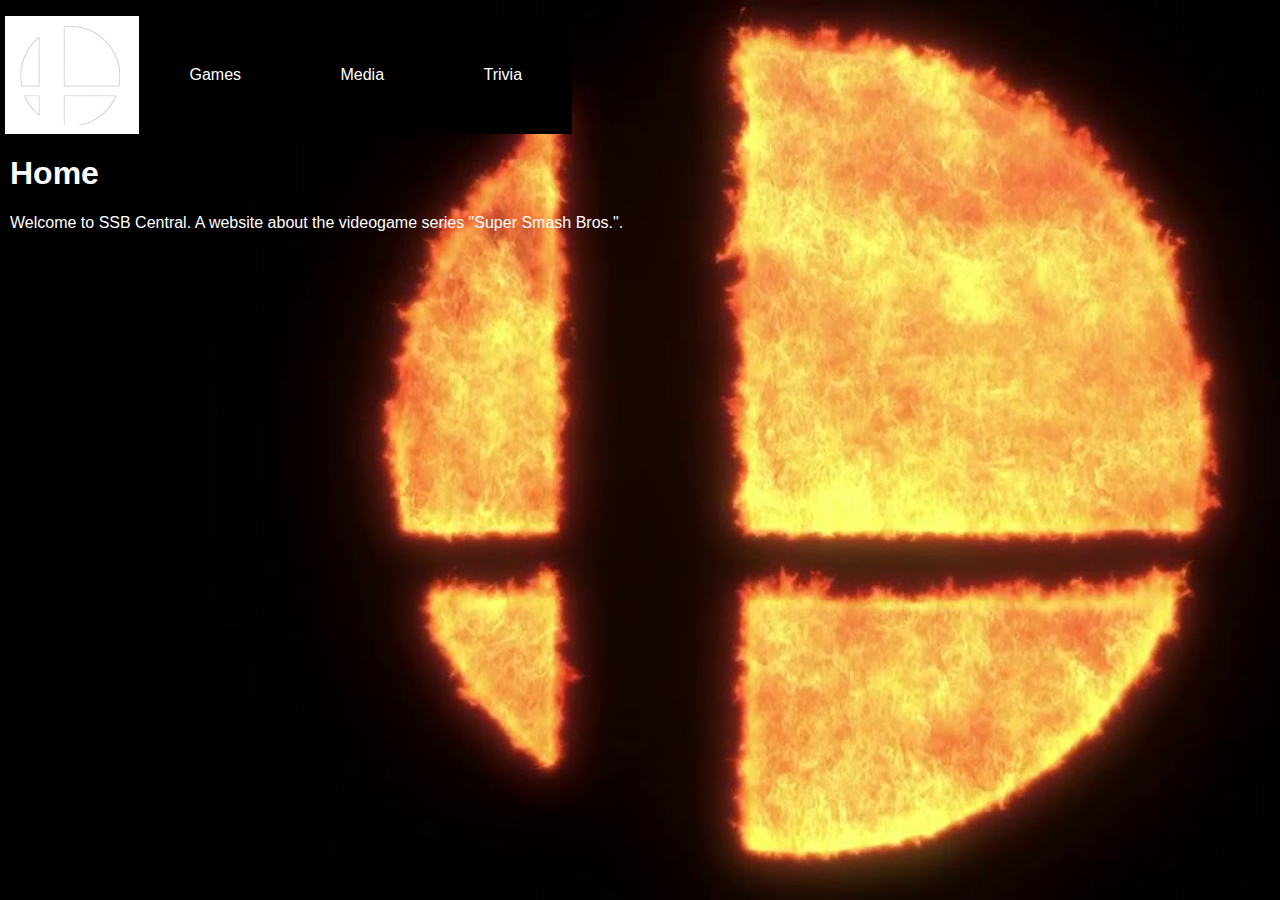
<file: index.html>
<!DOCTYPE html>
<html lang="en" dir="ltr">
  <head>
    <title>SSB Central - Home</title>
    <link rel="stylesheet" href="style.css">
    <link rel="icon" href="logo.png" type="image/png" sizes="any">
    <meta charset="utf-8">
  </head>
  <body>
    <ul>
      <li id="img">
        <a href="javascript:void(0)">
          <img id="img" src="logo.png" alt="Logo" height="100" width="100">
        </a>
      </li>
      <li id="menu">
        <a href="games.html">Games</a>
      </li>
      <li id="menu">
        <a href="media.html">Media</a>
      </li>
      <li id="menu">
        <a href="trivia.html">Trivia</a>
      </li>
    </ul>
    <div id="home">
      <h1>Home</h1>
      <p>Welcome to SSB Central. A website about the videogame series "Super Smash Bros.".</p>
    </div>
  </body>
</html>
</file>
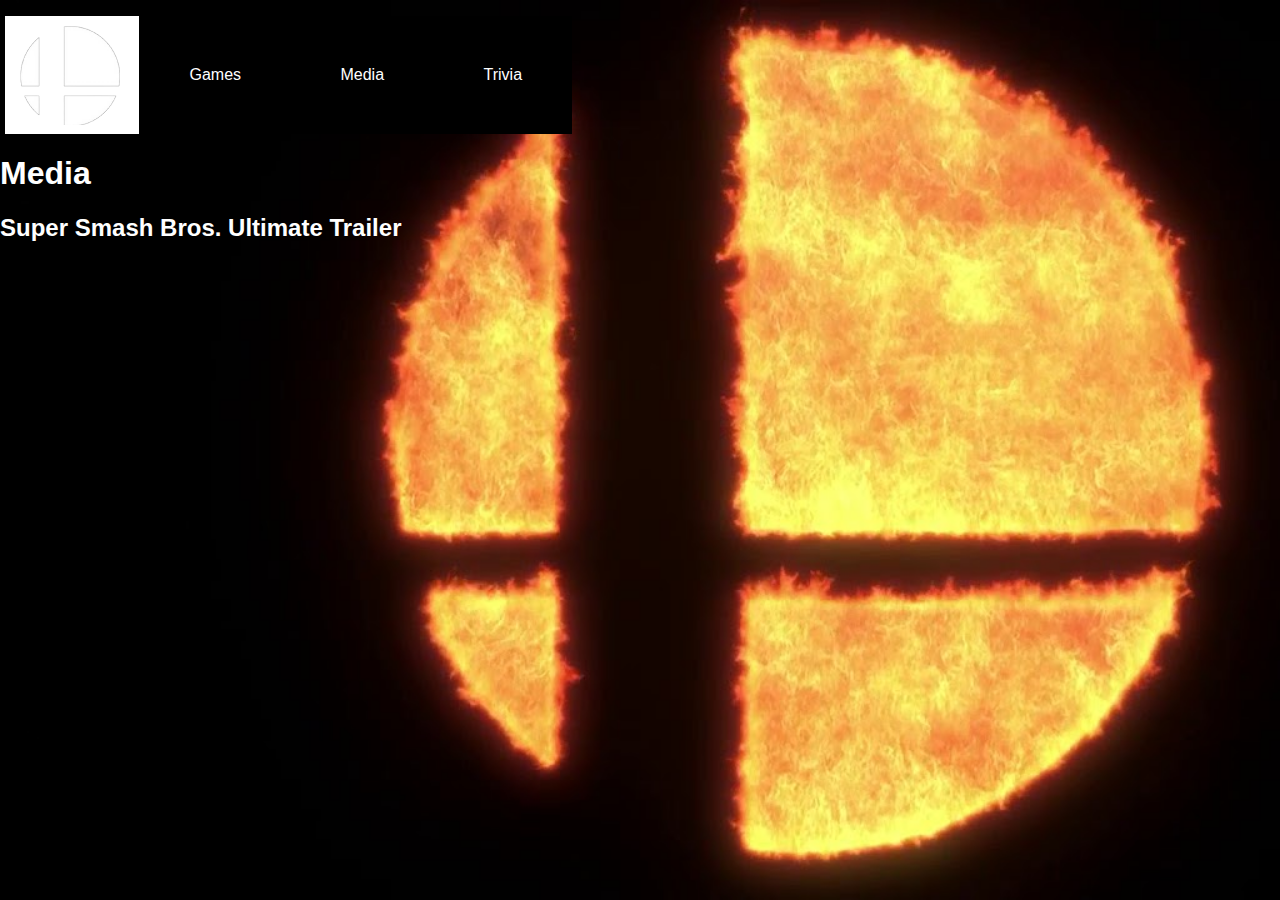
<file: media.html>
<!DOCTYPE html>
<html lang="nl" dir="ltr">
  <head>
    <title>SSB Central - Media</title>
    <link rel="stylesheet" href="style.css">
    <link rel="icon" href="logo.png" type="image/png" sizes="any">
    <meta charset="utf-8">
  </head>
  <body>
    <ul>
      <li id="img">
        <a href="index.html">
          <img id="img" src="logo.png" alt="Logo" height="100" width="100">
        </a>
      </li>
      <li id="menu">
        <a href="games.html">Games</a>
      </li>
      <li id="menu">
        <a href="javascript:void(0)">Media</a>
      </li>
      <li id="menu">
        <a href="trivia.html">Trivia</a>
      </li>
    </ul>
    <h1>Media</h1>

    <h2>Super Smash Bros. Ultimate Trailer</h2>
    <iframe width="1280" height="381" src="https://www.youtube.com/embed/If3lCdtO90U?list=PLgYvyT_FA3_yfpT14a-KzDiwYyhic9yvt" frameborder="0" allow="accelerometer; autoplay; clipboard-write; encrypted-media; gyroscope; picture-in-picture" allowfullscreen></iframe>
</file>
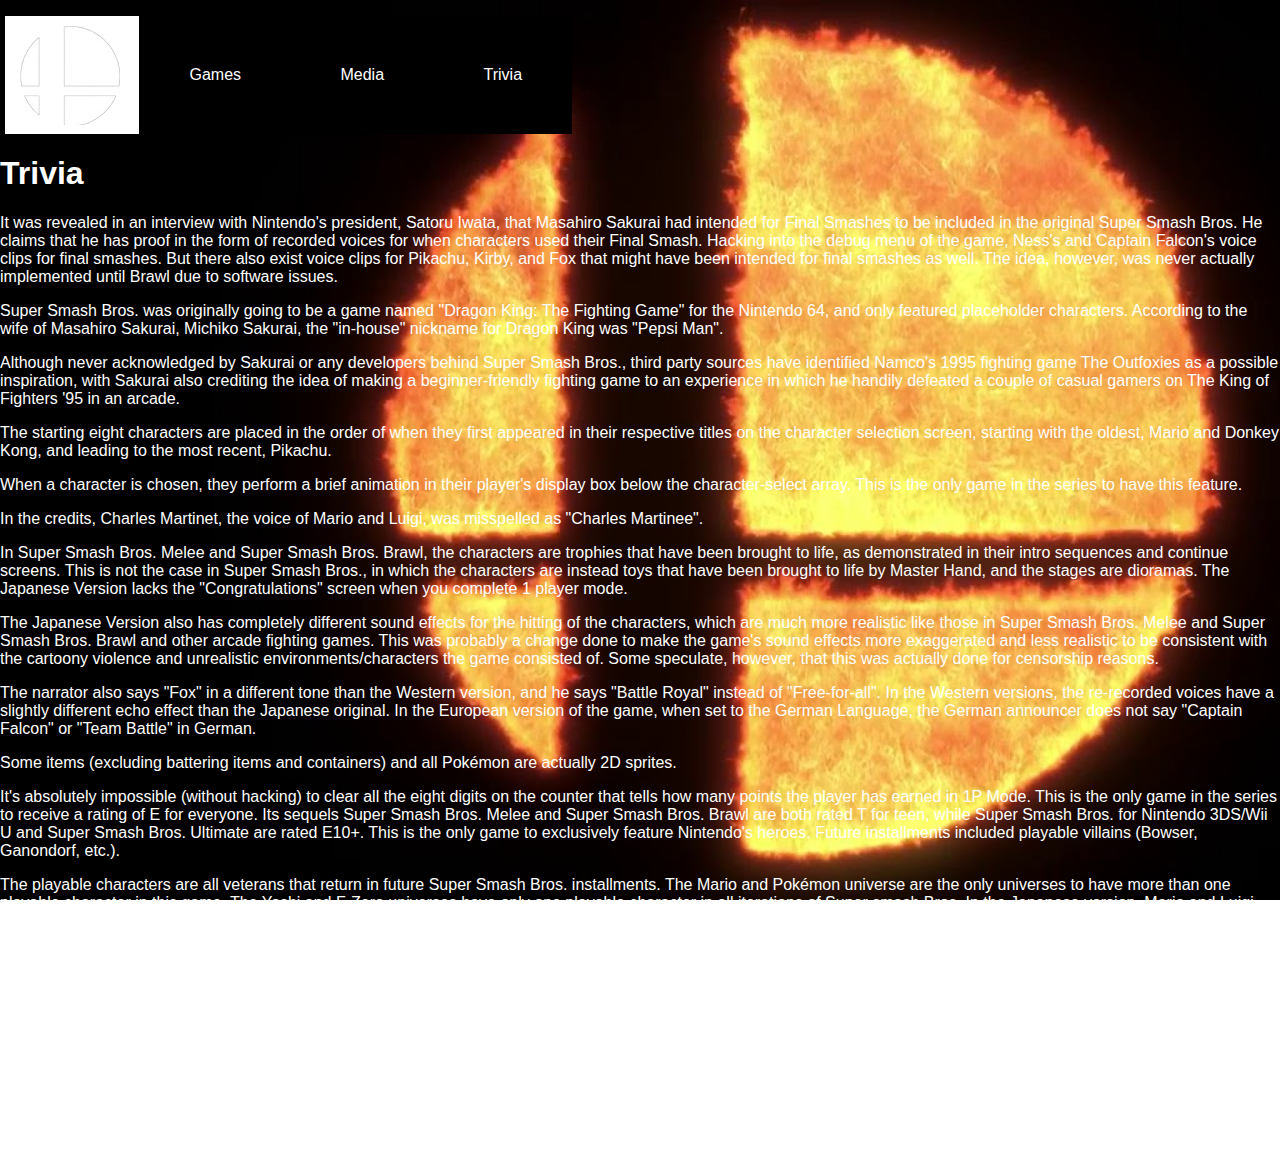
<file: trivia.html>
<!DOCTYPE html>
<html lang="nl" dir="ltr">
  <head>
    <title>SSB Central - Trivia</title>
    <link rel="stylesheet" href="style.css">
    <link rel="icon" href="logo.png" type="image/png" sizes="any">
    <meta charset="utf-8">
  </head>
  <body>
    <ul>
      <li id="img">
        <a href="index.html">
          <img id="img" src="logo.png" alt="Logo" height="100" width="100">
        </a>
      </li>
      <li id="menu">
        <a href="games.html">Games</a>
      </li>
      <li id="menu">
        <a href="media.html">Media</a>
      </li>
      <li id="menu">
        <a href="javascript:void(0)">Trivia</a>
      </li>
    </ul>
    <h1>Trivia</h1>
    <p>It was revealed in an interview with Nintendo's president, Satoru Iwata, that Masahiro Sakurai had intended for Final Smashes to be included in the original Super Smash Bros. He claims that he has proof in the form of recorded voices for when characters used their Final Smash. Hacking into the debug menu of the game, Ness's and Captain Falcon's voice clips for final smashes. But there also exist voice clips for Pikachu, Kirby, and Fox that might have been intended for final smashes as well. The idea, however, was never actually implemented until Brawl due to software issues.</p>
<p>Super Smash Bros. was originally going to be a game named "Dragon King: The Fighting Game" for the Nintendo 64, and only featured placeholder characters. According to the wife of Masahiro Sakurai, Michiko Sakurai, the "in-house" nickname for Dragon King was "Pepsi Man".</p>
<p>Although never acknowledged by Sakurai or any developers behind Super Smash Bros., third party sources have identified Namco's 1995 fighting game The Outfoxies as a possible inspiration, with Sakurai also crediting the idea of making a beginner-friendly fighting game to an experience in which he handily defeated a couple of casual gamers on The King of Fighters '95 in an arcade.</p>
<p>The starting eight characters are placed in the order of when they first appeared in their respective titles on the character selection screen, starting with the oldest, Mario and Donkey Kong, and leading to the most recent, Pikachu.</p>
<p>When a character is chosen, they perform a brief animation in their player's display box below the character-select array. This is the only game in the series to have this feature.</p>
<p>In the credits, Charles Martinet, the voice of Mario and Luigi, was misspelled as "Charles Martinee".</p>
<p>In Super Smash Bros. Melee and Super Smash Bros. Brawl, the characters are trophies that have been brought to life, as demonstrated in their intro sequences and continue screens. This is not the case in Super Smash Bros., in which the characters are instead toys that have been brought to life by Master Hand, and the stages are dioramas.
The Japanese Version lacks the "Congratulations" screen when you complete 1 player mode.</p>
<p>The Japanese Version also has completely different sound effects for the hitting of the characters, which are much more realistic like those in Super Smash Bros. Melee and Super Smash Bros. Brawl and other arcade fighting games. This was probably a change done to make the game's sound effects more exaggerated and less realistic to be consistent with the cartoony violence and unrealistic environments/characters the game consisted of. Some speculate, however, that this was actually done for censorship reasons.</p>
<p>The narrator also says "Fox" in a different tone than the Western version, and he says "Battle Royal" instead of "Free-for-all". In the Western versions, the re-recorded voices have a slightly different echo effect than the Japanese original.
In the European version of the game, when set to the German Language, the German announcer does not say "Captain Falcon" or "Team Battle" in German.</p>
<p>Some items (excluding battering items and containers) and all Pokémon are actually 2D sprites.</p>
<p>It's absolutely impossible (without hacking) to clear all the eight digits on the counter that tells how many points the player has earned in 1P Mode.
This is the only game in the series to receive a rating of E for everyone. Its sequels Super Smash Bros. Melee and Super Smash Bros. Brawl are both rated T for teen, while Super Smash Bros. for Nintendo 3DS/Wii U and Super Smash Bros. Ultimate are rated E10+.
This is the only game to exclusively feature Nintendo's heroes. Future installments included playable villains (Bowser, Ganondorf, etc.).</p>
<p>The playable characters are all veterans that return in future Super Smash Bros. installments.
The Mario and Pokémon universe are the only universes to have more than one playable character in this game. The Yoshi and F-Zero universes have only one playable character in all iterations of Super smash Bros.
In the Japanese version, Mario and Luigi have slightly larger heads than in any other version.</p>
<p>Samus is the only female playable character. Nine characters are male, including: Mario, Donkey Kong, Link, Yoshi, Kirby, Fox, Luigi, Captain Falcon and Ness. Pikachu and Jigglypuff have not been confirmed to be male or female.
This game actually allows the player to fight characters in Classic Mode that have not been unlocked yet (Luigi is teamed up with Mario in the 2v2).</p>
<p>The playable characters in the original Super Smash Bros. are all starter characters in Super Smash Bros. for Wii U. Ness and Jigglypuff are unlockable characters in Super Smash Bros. for Nintendo 3DS.
Super Smash Bros. is the only game to show all the unlockable characters in the intro, being Luigi, Captain Falcon, Ness, and Jigglypuff.</p>
<p>There was supposed to have a Racing Mini Game, but it was scrapped.</p>
<p>Super Smash Bros. was meant for a Christmas release in December 1998, but was pushed to 1999 for unknown reasons. As the final build of the Japanese version of the game was dated 12/11/1998. (Source: The Cutting Room Floor and SourceGaming).
In the intro video the Pokémon Trainer that is walking by Pikachu is possibly was Ash Ketchum from the Pokémon anime series. The Trainer's shoes closely matches of Ash's shoes from the original series.</p>
</file>
<file: style.css>
body{
  color:white;
  text-decoration-color: white;
  margin: 0px;
  padding: 0px;
  font-family: Bahnschrift,sans-serif;
  background-image: url(background.png);
  background-repeat: no-repeat;
  background-attachment: fixed;
  background-size: cover;
}
a:visited {
  color: black;
  background-color: transparent;
  text-decoration: none;
}

table {
  font-family: arial, sans-serif;
  border-collapse: collapse;
  width: 100%;
  border: 2px;
}

td, th {
  border: 1px solid #dddddd;
  text-align: left;
  padding: 8px;
  color: black;
}

tr {
  background-color: white;
}

p{
}

#home{
  margin-left: 10px;
}
#menu li {
  display: inline-block;
  float: left;
}

#menu {
  margin: 0px;
  padding: 0px;
  overflow: hidden;
  display: inline-grid;
  margin-left: -5px;
  background-color: black;
}

#menu a {
  display: inline;
  color: white;
  text-decoration: none;
  padding: 50px;
}


#menu a:hover {
  background-color: white;
  color: black;
}

#img li {
  display: inline-block;
  float: left;
}

#img {
  margin: -90px;
  padding: 45px;
  overflow: hidden;
  display: inline-grid;
  margin-left: -80px;
  margin-right: -60px;
}

#img a {
  display: inline;
  color: white;
  text-decoration: none;
  padding: 50px;
}


#img a:hover {
  background-color: white;
  color: black;
}

#games{
  margin-top: 250px;
}
</file>
